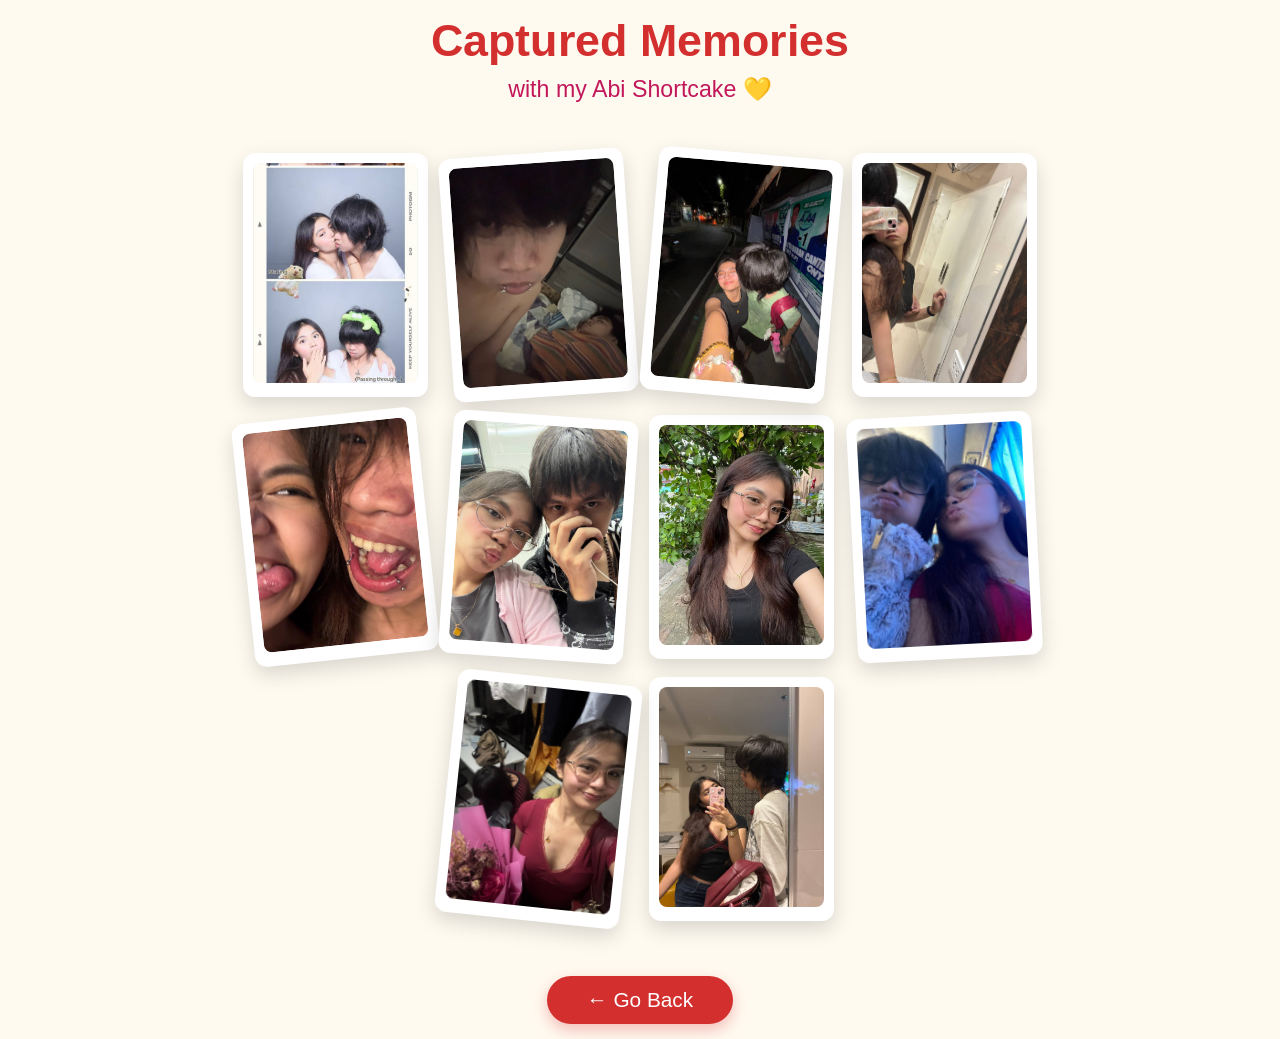
<file: valentine/gift_1.html>
<!DOCTYPE html>
<html lang="en">
<head>
    <meta charset="UTF-8">
    <meta name="viewport" content="width=device-width, initial-scale=1.0">
    <title>Gift 1 for Abi Shortcake 💝</title>
    <link rel="stylesheet" href="gift1.css">
    <style>
        /* Title letter bounce - para consistent sa ibang gifts */
        .letter {
            display: inline-block;
            opacity: 0;
            animation: letterPop 0.9s ease forwards;
        }
        @keyframes letterPop {
            0% { transform: translateY(80px) scale(0.6); opacity: 0; }
            50% { transform: translateY(-25px) scale(1.15); }
            100% { transform: translateY(0) scale(1); opacity: 1; }
        }
    </style>
</head>
<body>
    <div class="container">
        <h1 id="title">Captured Memories</h1>
        <p class="subtitle">with my Abi Shortcake 💛</p>
        
        <div class="gallery">
            <div class="gift-item" onclick="bounceImage(this)">
                <img src="6055237540820143185.jpg" alt="Memory 1">
            </div>
            <div class="gift-item" onclick="bounceImage(this)" style="transform: rotate(-4deg);">
                <img src="6055237540820143202.jpg" alt="Memory 2">
            </div>
            <div class="gift-item" onclick="bounceImage(this)" style="transform: rotate(5deg);">
                <img src="6055237540820143217.jpg" alt="Memory 3">
            </div>
            <div class="gift-item" onclick="bounceImage(this)">
                <img src="6082546725299537193.jpg" alt="Memory 4">
            </div>
            <div class="gift-item" onclick="bounceImage(this)" style="transform: rotate(-6deg);">
                <img src="6082546725299537203.jpg" alt="Memory 5">
            </div>
            <div class="gift-item" onclick="bounceImage(this)" style="transform: rotate(4deg);">
                <img src="6093924239699283460.jpg" alt="Memory 6">
            </div>
            <div class="gift-item" onclick="bounceImage(this)">
                <img src="6093924239699283524.jpg" alt="Memory 7">
            </div>
            <div class="gift-item" onclick="bounceImage(this)" style="transform: rotate(-3deg);">
                <img src="6172515166185442024.jpg" alt="Memory 8">
            </div>
            <div class="gift-item" onclick="bounceImage(this)" style="transform: rotate(6deg);">
                <img src="6172515166185442084.jpg" alt="Memory 9">
            </div>
            <div class="gift-item" onclick="bounceImage(this)">
                <img src="6287167157783609336.jpg" alt="Memory 10">
            </div>
        </div>

        <div class="back-button">
            <button onclick="goBack()">← Go Back</button>
        </div>
    </div>

    <!-- Background Music - Autoplay + Loop -->
    <audio id="bgMusic" loop autoplay>
        <source src="Lil Peep - nuts (feat. rainy bear) (Official Audio).mp3" type="audio/mpeg">
        Your browser does not support the audio element.
    </audio>

    <script>
        function bounceImage(element) {
            element.classList.add('bounce-once');
            setTimeout(() => {
                element.classList.remove('bounce-once');
            }, 800);
        }

        function goBack() {
            window.location.href = "yes_page.html";
        }

        // Title letter bounce
        function animateTitle() {
            const title = document.getElementById('title');
            const text = title.innerText;
            let newHTML = '';
            for (let char of text) {
                newHTML += char === ' '
                    ? '<span class="letter">&nbsp;</span>'
                    : `<span class="letter">${char}</span>`;
            }
            title.innerHTML = newHTML;
        }

        window.onload = function() {
            animateTitle();

            // Staggered bounce animation for photos (original mo)
            const items = document.querySelectorAll('.gift-item');
            items.forEach((item, index) => {
                setTimeout(() => {
                    item.classList.add('bounce-once');
                    setTimeout(() => item.classList.remove('bounce-once'), 800);
                }, 180 + index * 110);
            });

            // === MP3 AUTOPLAY & LOOP ===
            const music = document.getElementById('bgMusic');
            music.volume = 0.65;   // Baguhin mo 'to kung gusto mo mas malakas o mahina

            music.play().catch(() => {
                // Kung ma-block ng browser, magpe-play pag nag-click ang user
                document.body.addEventListener('click', function playMusic() {
                    music.play();
                    document.body.removeEventListener('click', playMusic);
                }, { once: true });
            });
        };
    </script>
</body>
</html>
</file>
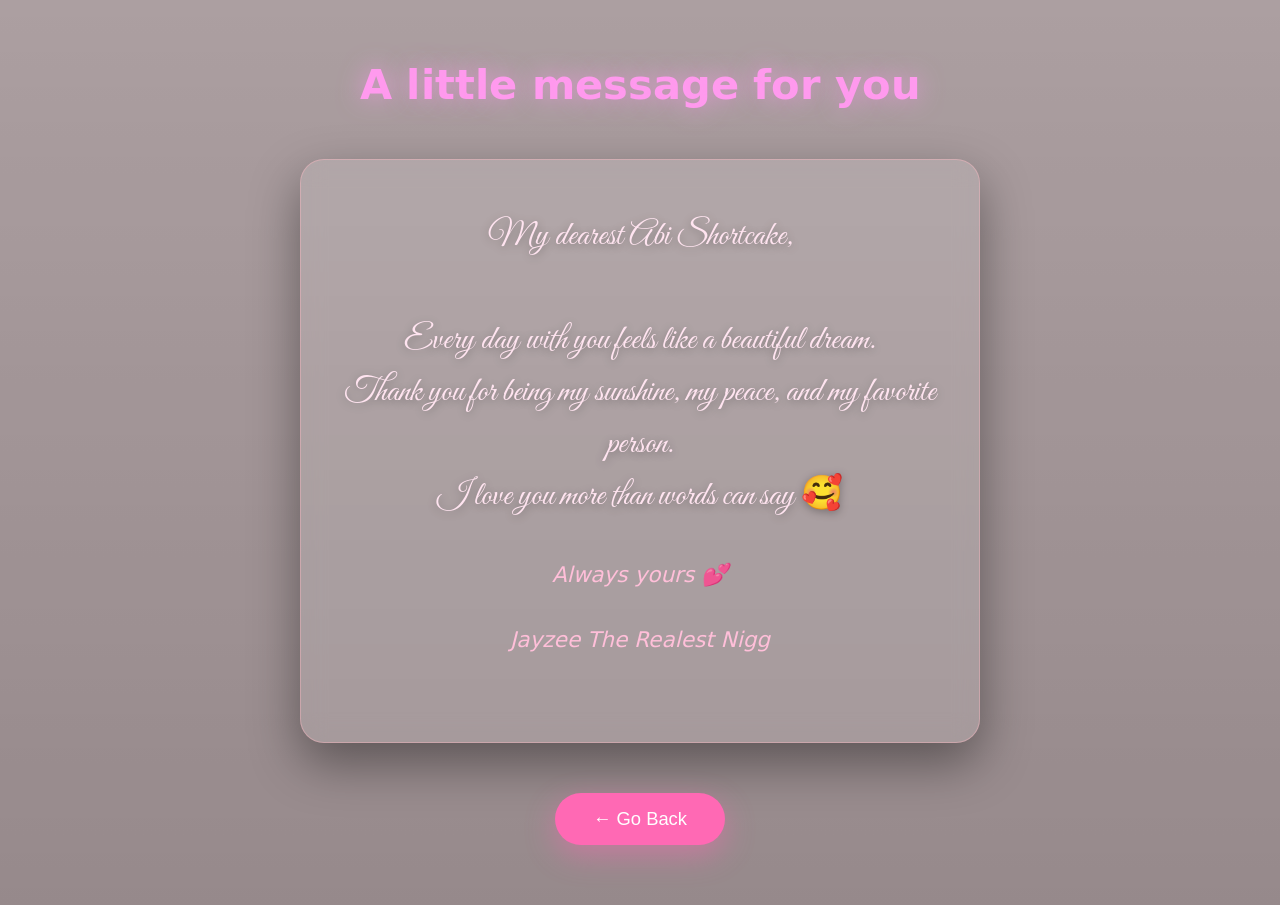
<file: valentine/gift_3.html>
<!DOCTYPE html>
<html lang="en">
<head>
    <meta charset="UTF-8">
    <meta name="viewport" content="width=device-width, initial-scale=1.0">
    <title>Gift 3 for Abi Shortcake 💝</title>
    <link rel="stylesheet" href="gift2.css">
    <style>
        * {
            margin: 0;
            padding: 0;
            box-sizing: border-box;
        }

        body {
            background: linear-gradient(rgba(0,0,0,0.4), rgba(0,0,0,0.5)),
                        url('https://media4.giphy.com/media/v1.Y2lkPTc5MGI3NjExdm11bWNtaWV3b3pqM2lxcXZ6eXpyNHN6dnd6aGI0ZmM5dm40MTU3MCZlcD12MV9pbnRlcm5hbF9naWZfYnlfaWQmY3Q9Zw/5RTbxbqoTVu1csyKGE/giphy.gif') center/cover no-repeat fixed;
            color: white;
            font-family: 'Segoe UI', system-ui, sans-serif;
            min-height: 100vh;
            display: flex;
            align-items: center;
            justify-content: center;
            overflow: hidden;
            position: relative;
        }

        body::before {
            content: '';
            position: absolute;
            top: 0; left: 0; right: 0; bottom: 0;
            background: rgba(255, 182, 193, 0.18);
            z-index: 1;
        }

        .container {
            position: relative;
            z-index: 2;
            max-width: 720px;
            text-align: center;
            padding: 40px 20px;
        }

        h1#title {
            font-size: 2.6rem;
            margin-bottom: 50px;
            color: #ff9aee;
            text-shadow: 0 0 25px rgba(255, 154, 238, 0.7);
        }

        .message-card {
            background: rgba(255, 255, 255, 0.12);
            backdrop-filter: blur(12px);
            border-radius: 24px;
            padding: 50px 40px;
            border: 1px solid rgba(255, 182, 193, 0.4);
            box-shadow: 0 20px 50px rgba(0, 0, 0, 0.4);
            opacity: 0;
            transform: translateY(60px);
            animation: cardBounceIn 1.3s ease forwards 0.8s;
        }

        @keyframes cardBounceIn {
            0% { opacity: 0; transform: translateY(80px) scale(0.88); }
            60% { transform: translateY(-20px) scale(1.04); }
            100% { opacity: 1; transform: translateY(0) scale(1); }
        }

        .message {
            font-family: 'Great Vibes', 'Dancing Script', cursive;
            font-size: 2.1rem;
            line-height: 1.55;
            color: #ffe4f0;
            text-shadow: 0 2px 10px rgba(0, 0, 0, 0.3);
            margin-bottom: 40px;
        }

        .caption {
            font-size: 1.35rem;
            color: #ffbfd9;
            opacity: 0;
            animation: captionBounce 1s ease forwards 2.2s;
        }

        @keyframes captionBounce {
            0% { opacity: 0; transform: translateY(30px); }
            100% { opacity: 1; transform: translateY(0); }
        }

        .back-button {
            margin-top: 50px;
            opacity: 0;
            animation: buttonBounce 0.9s ease forwards 2.8s;
        }

        .back-button button {
            background: #ff69b4;
            color: white;
            border: none;
            padding: 15px 38px;
            font-size: 1.15rem;
            border-radius: 50px;
            cursor: pointer;
            box-shadow: 0 10px 30px rgba(255, 105, 180, 0.45);
            transition: all 0.3s ease;
        }

        .back-button button:hover {
            transform: translateY(-4px) scale(1.05);
        }

        @keyframes buttonBounce {
            0% { opacity: 0; transform: translateY(40px) scale(0.8); }
            70% { transform: translateY(-10px) scale(1.08); }
            100% { opacity: 1; transform: translateY(0) scale(1); }
        }

        /* Title letter animation */
        .letter {
            display: inline-block;
            opacity: 0;
            animation: letterPop 0.95s ease forwards;
        }
        .letter:nth-child(1)  { animation-delay: 0.1s; }
        .letter:nth-child(2)  { animation-delay: 0.15s; }
        .letter:nth-child(3)  { animation-delay: 0.2s; }
        .letter:nth-child(4)  { animation-delay: 0.25s; }
        .letter:nth-child(5)  { animation-delay: 0.3s; }
        .letter:nth-child(6)  { animation-delay: 0.35s; }
        .letter:nth-child(7)  { animation-delay: 0.4s; }
        .letter:nth-child(8)  { animation-delay: 0.45s; }
        .letter:nth-child(9)  { animation-delay: 0.5s; }
        .letter:nth-child(10){ animation-delay: 0.55s; }
        .letter:nth-child(11){ animation-delay: 0.6s; }
        .letter:nth-child(12){ animation-delay: 0.65s; }

        @keyframes letterPop {
            0% { transform: translateY(70px) scale(0.6); opacity: 0; }
            50% { transform: translateY(-22px) scale(1.12); }
            100% { transform: translateY(0) scale(1); opacity: 1; }
        }
    </style>
    <link href="https://fonts.googleapis.com/css2?family=Great+Vibes&display=swap" rel="stylesheet">
</head>
<body>
    <div class="container">
        <h1 id="title">A little message for you</h1>
        
        <div class="message-card">
            <div class="message" id="loveMessage">
                My dearest Abi Shortcake,<br><br>
                Every day with you feels like a beautiful dream.<br>
                Thank you for being my sunshine, my peace, and my favorite person.<br>
                I love you more than words can say 🥰
            </div>
            
            <div class="caption">
                Always yours 💕
            </div>
                <div class="caption">
                Jayzee The Realest Nigg
            </div>
        </div>
        
        <div class="back-button">
            <button onclick="goBack()">← Go Back</button>
        </div>
    </div>

    <!-- Hidden Video used as Audio (MP4) -->
    <video id="loveAudio" loop autoplay muted style="display: none;">
        <source src="0401 (1).mp4" type="video/mp4">
        Your browser does not support the video tag.
    </video>

    <script>
        // Title letter animation
        function animateTitle() {
            const title = document.getElementById('title');
            const text = title.innerText;
            let newHTML = '';
            for (let i = 0; i < text.length; i++) {
                const char = text[i];
                if (char === ' ') {
                    newHTML += '<span class="letter">&nbsp;</span>';
                } else {
                    newHTML += `<span class="letter">${char}</span>`;
                }
            }
            title.innerHTML = newHTML;
        }

        function goBack() {
            window.location.href = "yes_page.html";
        }

        window.onload = function() {
            animateTitle();

            const videoAudio = document.getElementById('loveAudio');
            
            // Unmute and set volume
            videoAudio.muted = false;
            videoAudio.volume = 0.65;   // Adjust volume here (0.0 - 1.0)

            // Try to autoplay
            videoAudio.play().catch(() => {
                // Fallback: Play after user clicks anywhere on the page
                document.body.addEventListener('click', function playOnClick() {
                    videoAudio.muted = false;
                    videoAudio.play();
                    document.body.removeEventListener('click', playOnClick);
                }, { once: true });
            });
        };
    </script>
</body>
</html>
</file>
<file: valentine/gift1.css>
* {
    margin: 0;
    padding: 0;
    box-sizing: border-box;
}

body {
    background: #fffaf0;
    font-family: 'Arial', sans-serif;
    min-height: 100vh;
    padding: 15px 10px;
}

.container {
    max-width: 960px;
    margin: 0 auto;
    text-align: center;
}

h1 {
    font-size: 2.8em;
    color: #d32f2f;
    margin-bottom: 10px;
}

.subtitle {
    font-size: 1.45em;
    color: #c2185b;
    margin-bottom: 40px;
}

/* Compact Gallery */
.gallery {
    display: flex;
    flex-wrap: wrap;
    justify-content: center;
    gap: 18px;
    padding: 10px;
}

.gift-item {
    width: 185px;           /* Smaller width */
    background: white;
    padding: 10px;
    border-radius: 12px;
    box-shadow: 0 8px 20px rgba(0, 0, 0, 0.15);
    cursor: pointer;
    transition: transform 0.3s ease;
}

.gift-item img {
    width: 100%;
    height: 220px;          /* Smaller height */
    object-fit: cover;
    border-radius: 8px;
}

/* Bounce Effect */
.bounce-once {
    animation: memoryBounce 0.8s ease;
}

@keyframes memoryBounce {
    0%   { transform: scale(0.8) rotate(-8deg); }
    50%  { transform: scale(1.15) rotate(8deg); }
    100% { transform: scale(1) rotate(0); }
}

/* Letter Animation */
.letter {
    display: inline-block;
    animation: letterPop 1.1s ease forwards;
    opacity: 0;
}

@keyframes letterPop {
    0%   { transform: translateY(35px); opacity: 0; }
    70%  { transform: translateY(-12px); }
    100% { transform: translateY(0); opacity: 1; }
}

/* Back Button */
.back-button {
    margin-top: 45px;
}

.back-button button {
    font-size: 1.3em;
    padding: 12px 40px;
    background: #d32f2f;
    color: white;
    border: none;
    border-radius: 50px;
    cursor: pointer;
    box-shadow: 0 6px 15px rgba(211, 47, 47, 0.3);
}

.back-button button:hover {
    background: #b71c1c;
    transform: translateY(-3px);
}

/* Make sure it fits on mobile without much scrolling */
@media (max-width: 600px) {
    h1 { font-size: 2.4em; }
    .subtitle { font-size: 1.3em; }
    .gift-item { 
        width: 165px; 
    }
    .gift-item img { 
        height: 195px; 
    }
}
</file>
<file: valentine/gift2.css>
* {
    margin: 0;
    padding: 0;
    box-sizing: border-box;
}

body {
    background: linear-gradient(135deg, #fce4ec, #f8bbd0);
    font-family: 'Arial', sans-serif;
    min-height: 100vh;
    padding: 20px 10px;
    display: flex;
    align-items: center;
    justify-content: center;
}

.container {
    max-width: 820px;
    text-align: center;
}

h1 {
    font-size: 2.6em;
    color: #d32f2f;
    margin-bottom: 40px;
    text-shadow: 0 4px 10px rgba(211, 47, 47, 0.2);
}

/* Letter Animation */
.letter {
    display: inline-block;
    animation: letterPop 1.3s ease forwards;
    opacity: 0;
}

@keyframes letterPop {
    0% { transform: translateY(40px); opacity: 0; }
    60% { transform: translateY(-15px); }
    100% { transform: translateY(0); opacity: 1; }
}

/* Music Card */
.music-card {
    display: flex;
    flex-wrap: wrap;
    justify-content: center;
    gap: 45px;
    background: white;
    padding: 40px 35px;
    border-radius: 30px;
    box-shadow: 0 15px 40px rgba(0, 0, 0, 0.15);
    max-width: 720px;
    margin: 0 auto 40px;
}

/* Forced Circular Vinyl - Even if GIF is rectangular */
.vinyl {
    width: 260px;
}

.vinyl-circle {
    width: 260px;
    height: 260px;
    border-radius: 50%;
    overflow: hidden;
    box-shadow: 0 12px 35px rgba(0, 0, 0, 0.35),
                inset 0 0 30px rgba(255, 255, 255, 0.6),
                inset 0 0 40px rgba(0, 0, 0, 0.4);
    position: relative;
    background: #111;
}

.vinyl-circle img {
    width: 100%;
    height: 100%;
    object-fit: cover;        /* Important para mag-fit sa circle */
    animation: spin 18s linear infinite;
}

/* Smooth Spinning */
@keyframes spin {
    from { transform: rotate(0deg); }
    to { transform: rotate(360deg); }
}

/* Video Player */
.video-player {
    width: 380px;
    border-radius: 18px;
    overflow: hidden;
    box-shadow: 0 10px 30px rgba(0,0,0,0.25);
    position: relative;
    background: #000;
}

video {
    width: 100%;
    height: auto;
    display: block;
}

.video-overlay {
    position: absolute;
    top: 0;
    left: 0;
    width: 100%;
    height: 100%;
    display: flex;
    align-items: center;
    justify-content: center;
    pointer-events: none;
    background: rgba(0,0,0,0.15);
}

.play-icon {
    font-size: 70px;
    color: rgba(255,255,255,0.85);
}

/* Caption */
.caption {
    font-size: 1.35em;
    color: #c2185b;
    margin: 20px 0 40px;
    font-style: italic;
    max-width: 600px;
    margin-left: auto;
    margin-right: auto;
}

/* Back Button */
.back-button button {
    font-size: 1.35em;
    padding: 14px 45px;
    background: #d32f2f;
    color: white;
    border: none;
    border-radius: 50px;
    cursor: pointer;
    box-shadow: 0 8px 20px rgba(211, 47, 47, 0.3);
}

.back-button button:hover {
    background: #b71c1c;
    transform: translateY(-4px);
}

/* Responsive */
@media (max-width: 700px) {
    .music-card {
        flex-direction: column;
        gap: 35px;
        padding: 30px 25px;
    }
    h1 { font-size: 2.2em; }
    .vinyl-circle { 
        width: 230px; 
        height: 230px; 
    }
    .video-player { 
        width: 100%; 
        max-width: 340px; 
    }
}
</file>
